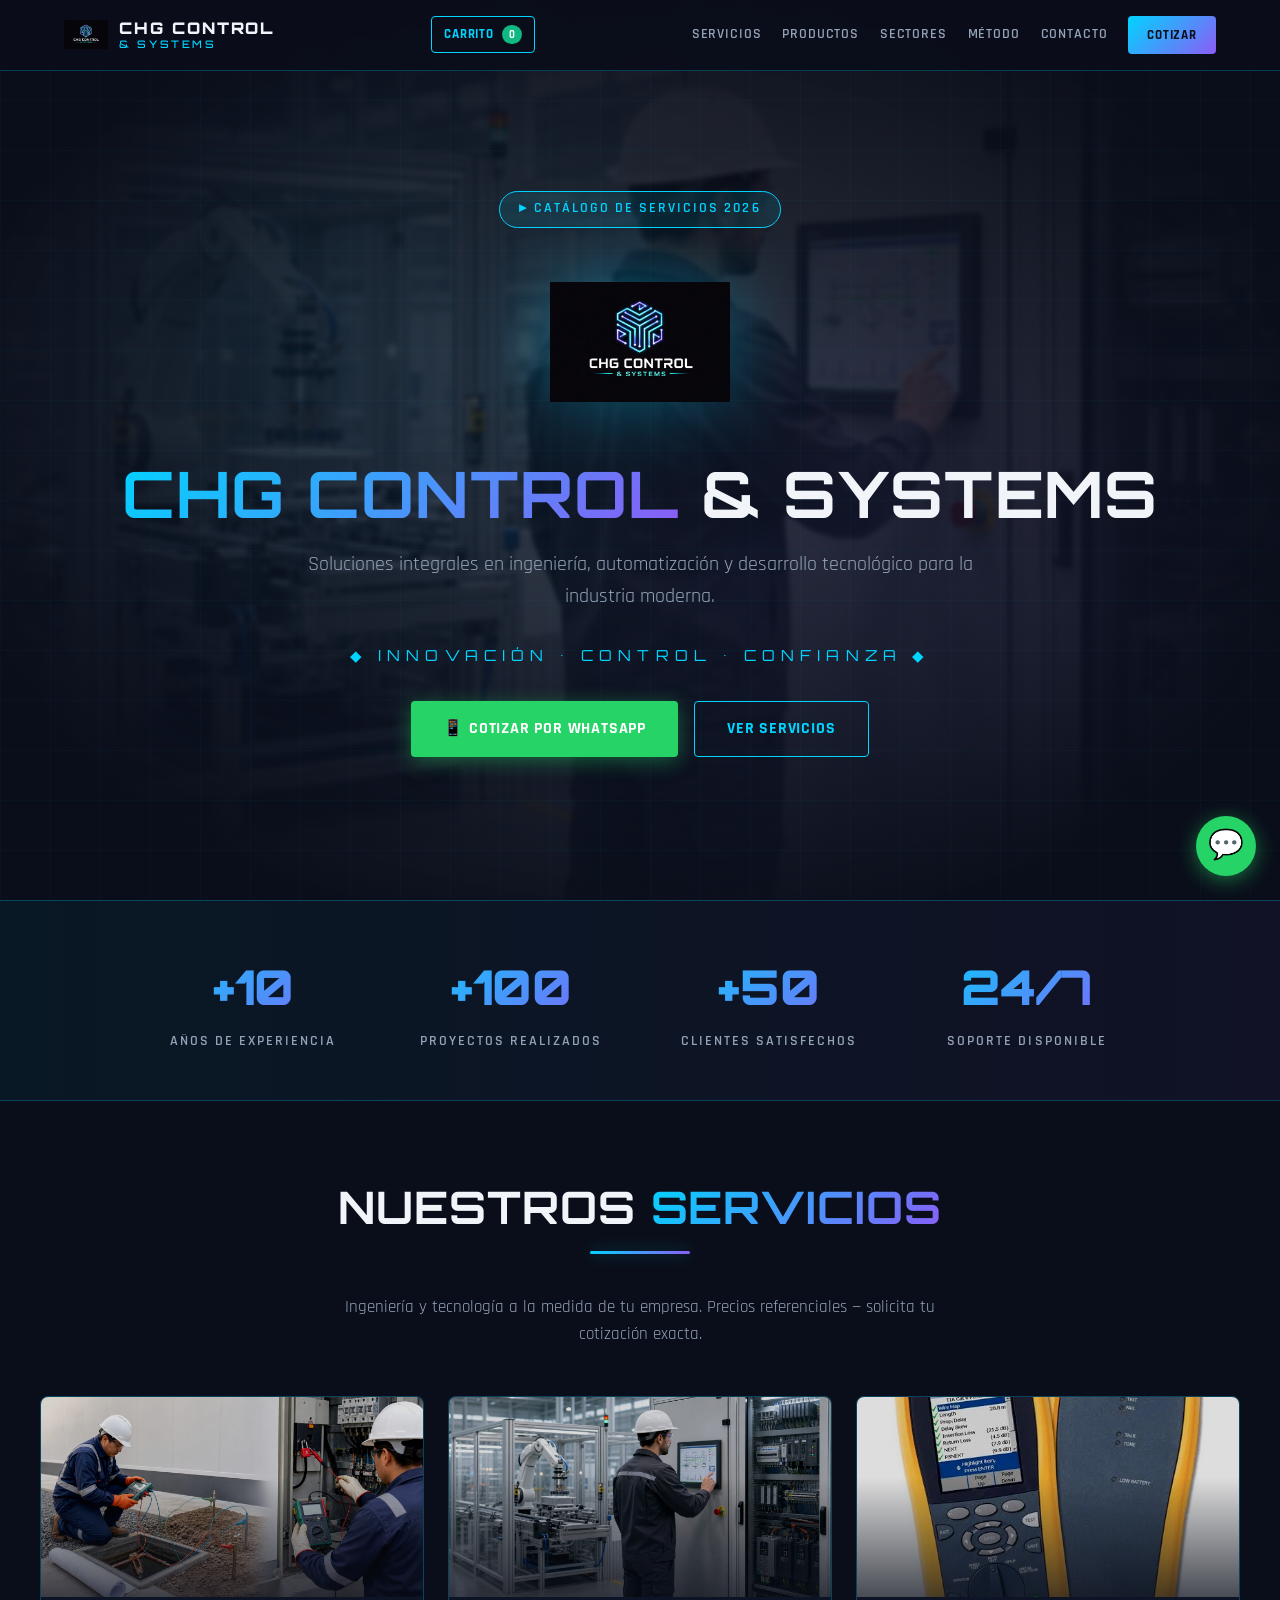
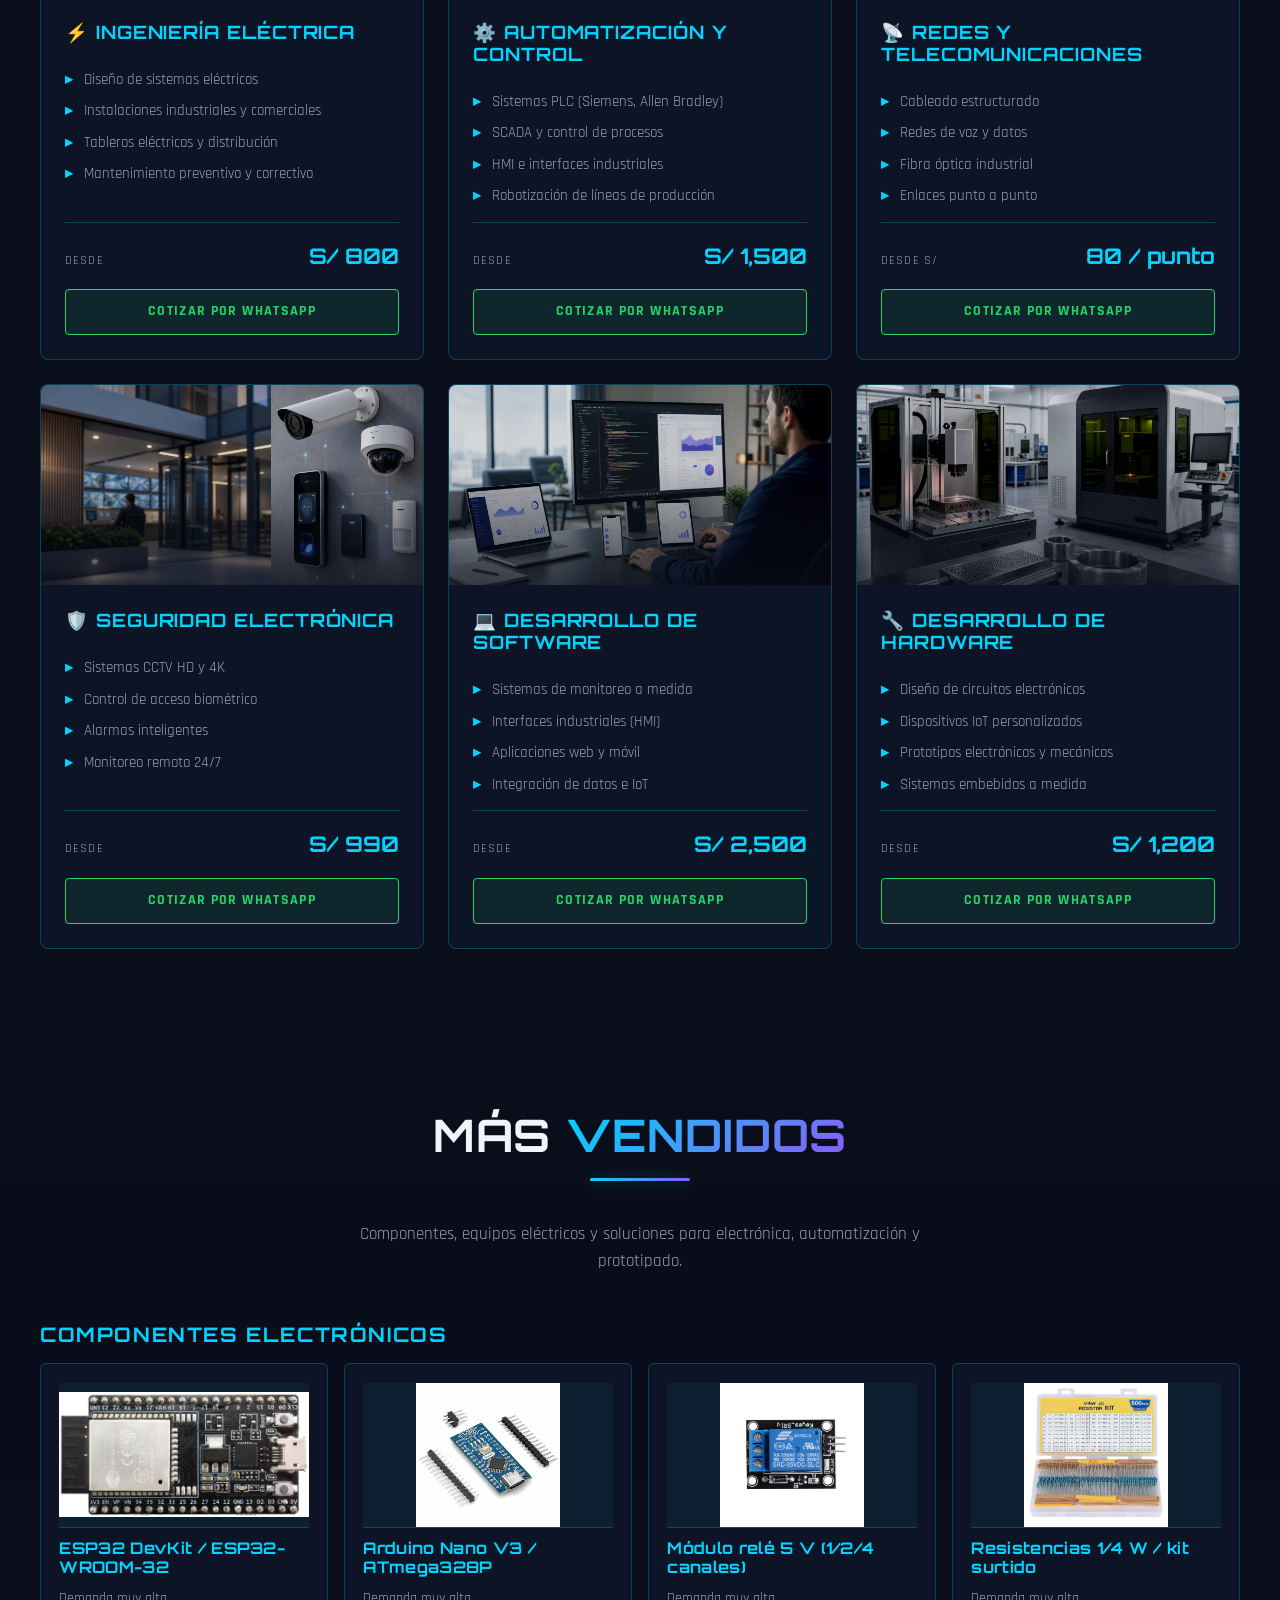
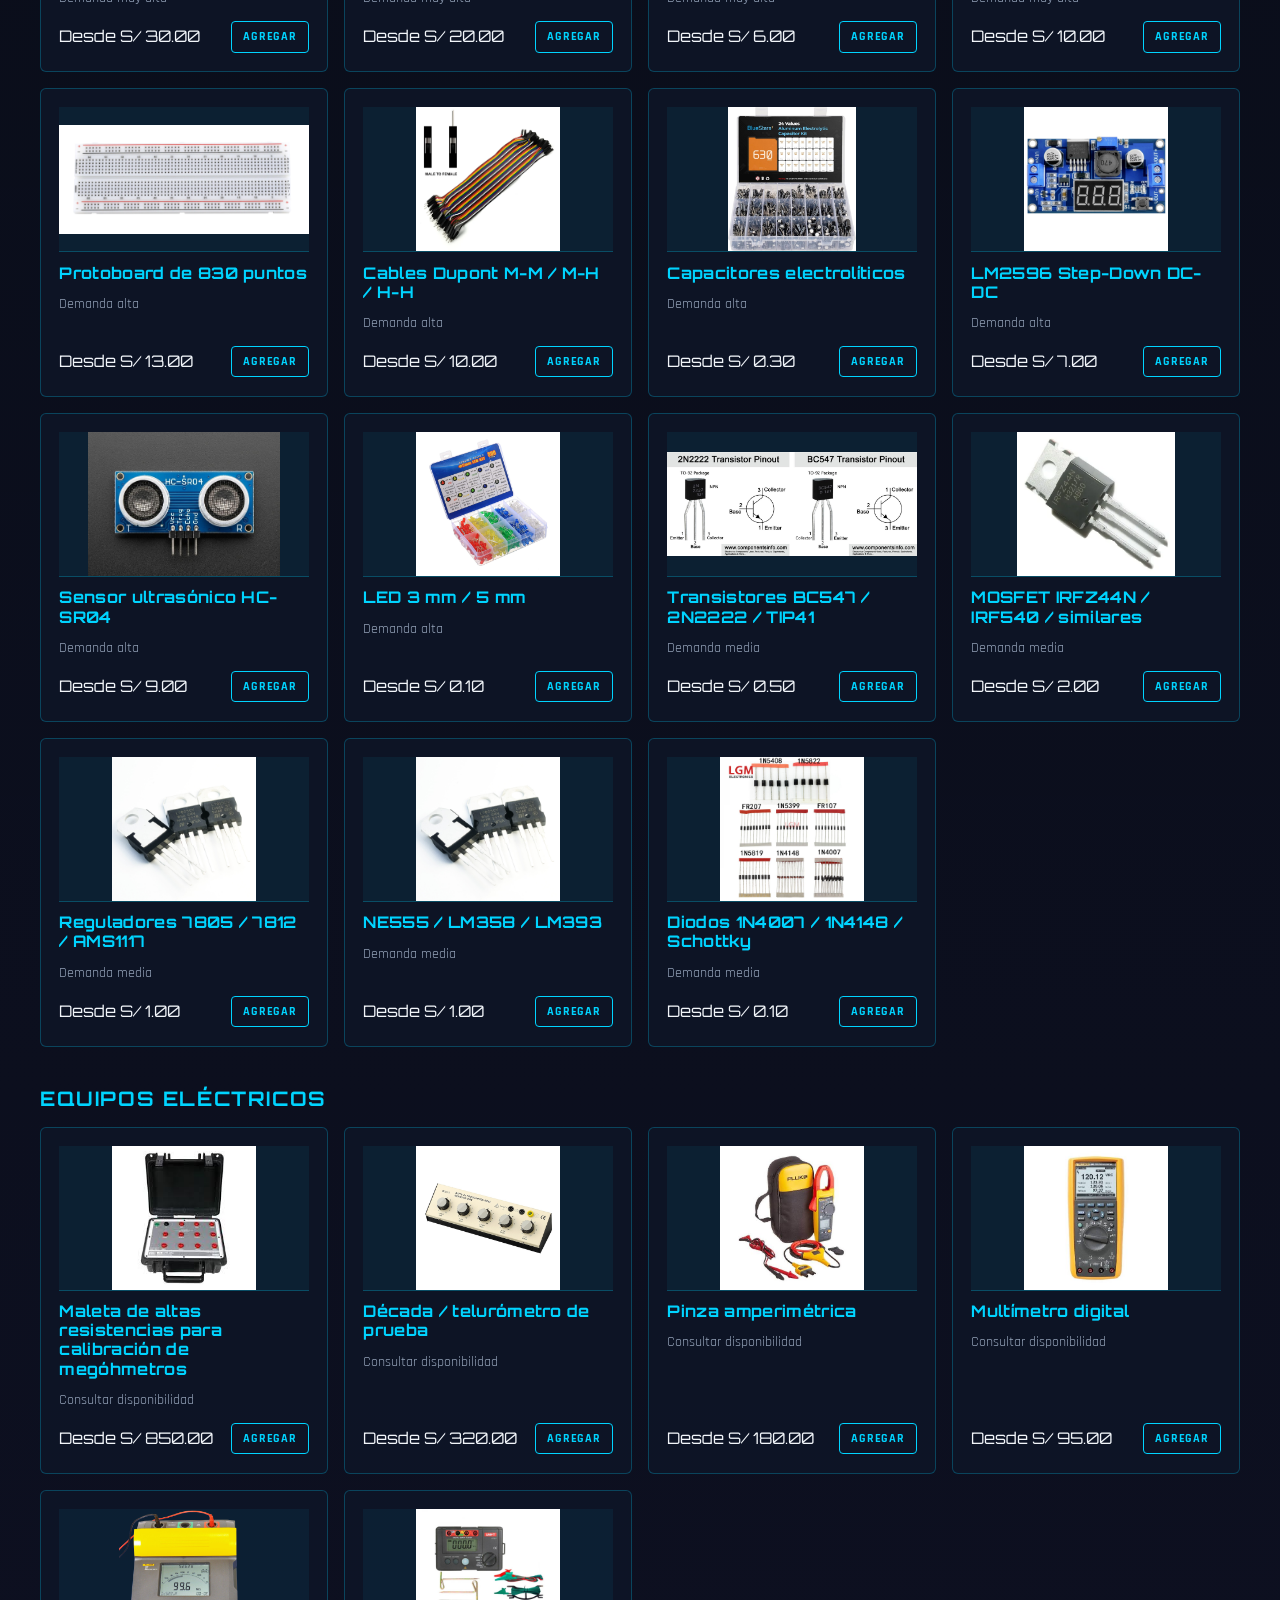
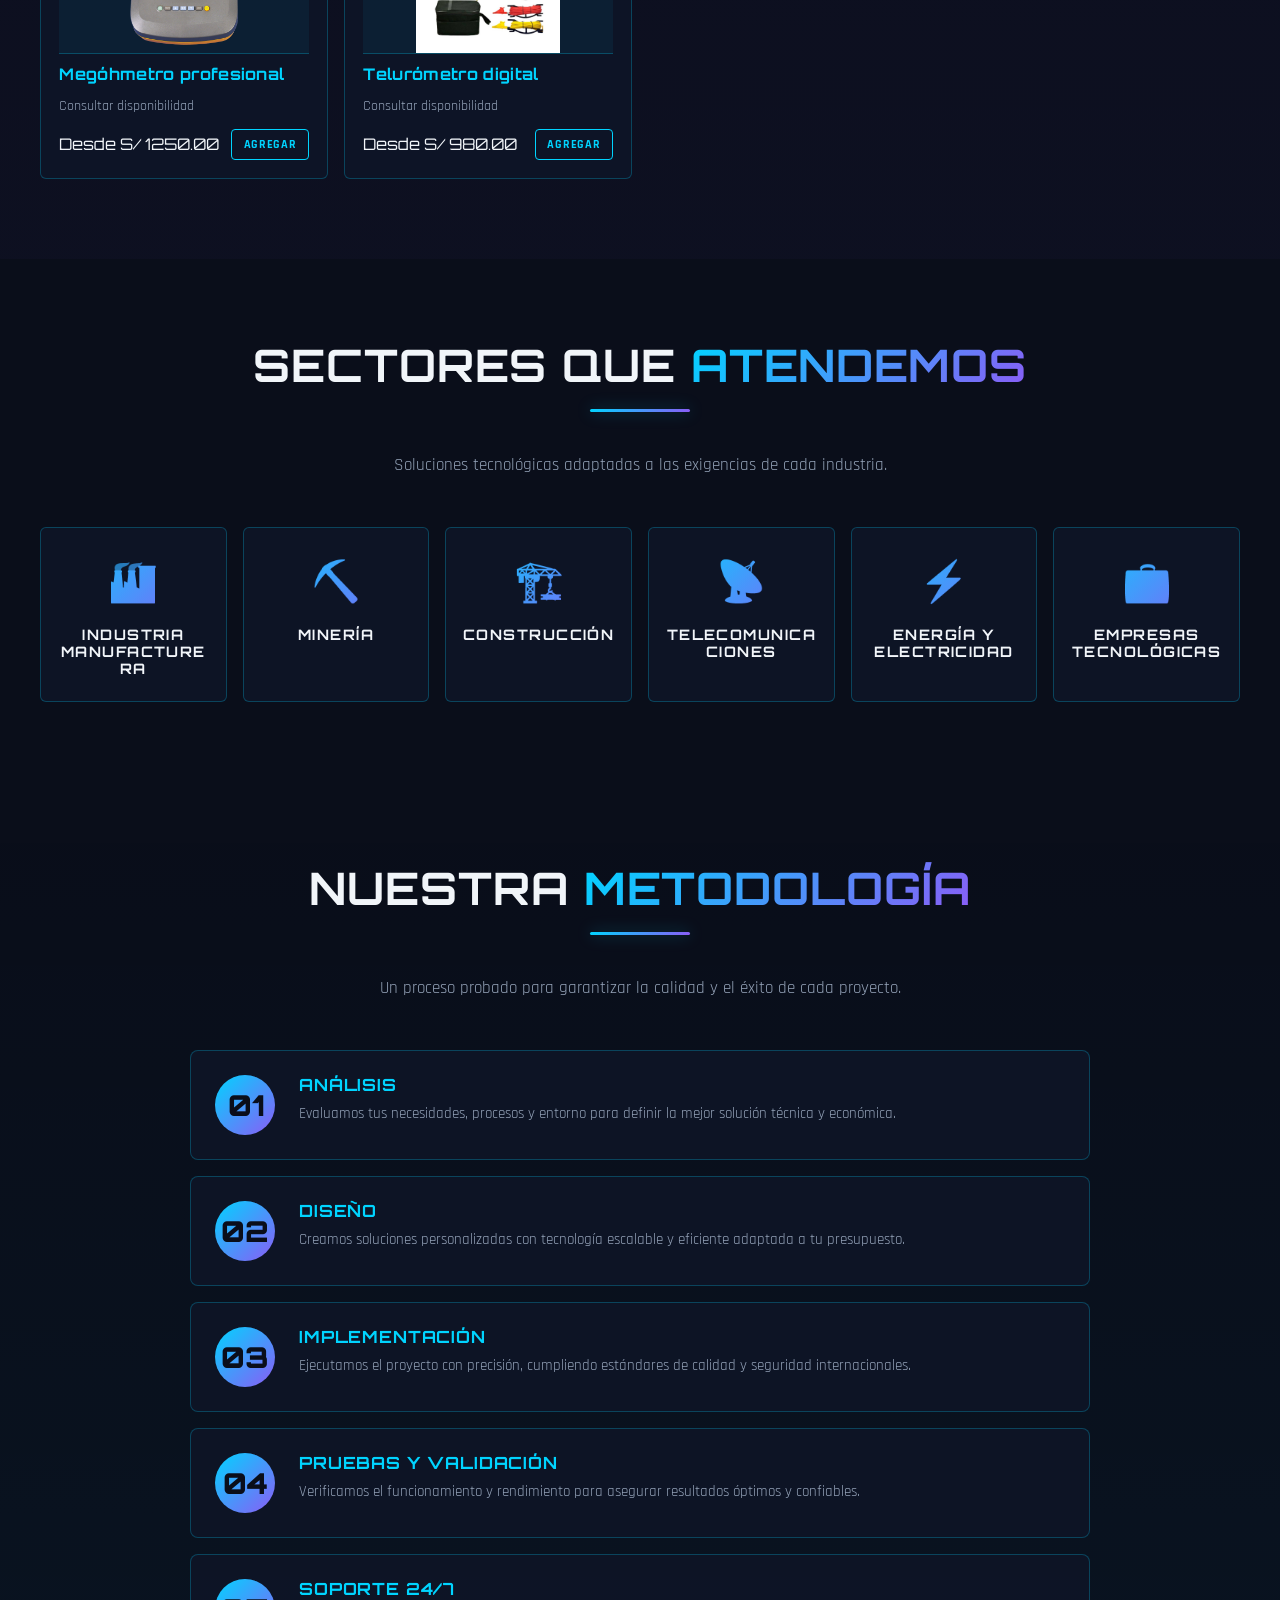
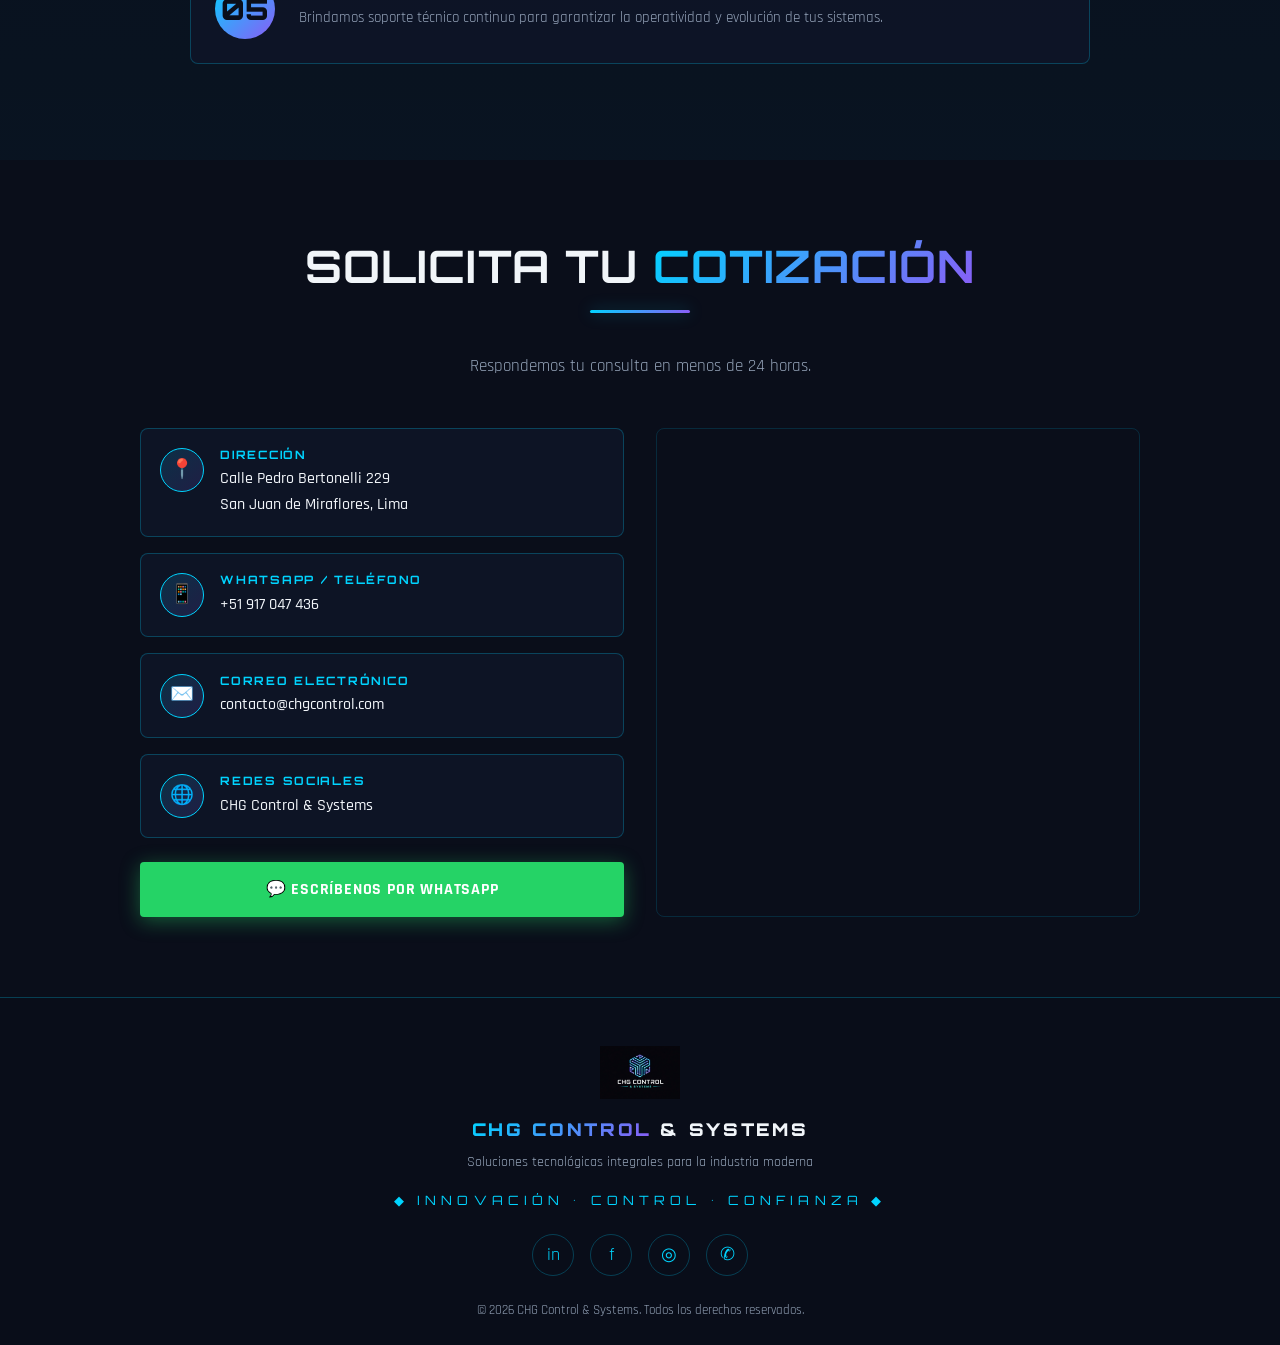
<file: index.html>
<!DOCTYPE html>
<html lang="es">
<head>
<meta charset="UTF-8">
<meta name="viewport" content="width=device-width, initial-scale=1.0">
<title>CHG Control & Systems | Catálogo de Servicios 2026</title>
<meta name="description" content="Soluciones integrales en ingeniería eléctrica, automatización, seguridad electrónica, redes, desarrollo de software y hardware. +10 años de experiencia. Lima, Perú.">
<meta name="theme-color" content="#0a0e1a">

<meta property="og:title" content="CHG Control & Systems - Catálogo de Servicios 2026">
<meta property="og:description" content="Innovación • Control • Confianza — Ingeniería, automatización, seguridad electrónica y desarrollo tecnológico.">
<meta property="og:type" content="website">
<meta property="og:url" content="https://lilou2008.github.io/">
<meta property="og:image" content="https://lilou2008.github.io/assets/img/logo.png">

<link rel="icon" type="image/png" href="assets/img/logo.png">
<link rel="preconnect" href="https://fonts.googleapis.com">
<link rel="preconnect" href="https://fonts.gstatic.com" crossorigin>
<link href="https://fonts.googleapis.com/css2?family=Orbitron:wght@500;700;900&family=Rajdhani:wght@300;400;500;600;700&display=swap" rel="stylesheet">

<style>
*, *::before, *::after { margin: 0; padding: 0; box-sizing: border-box; }
html { scroll-behavior: smooth; }
body {
  font-family: 'Rajdhani', sans-serif;
  background: #0a0e1a;
  color: #f1f5f9;
  line-height: 1.6;
  overflow-x: hidden;
}
img { max-width: 100%; display: block; }
a { color: inherit; text-decoration: none; }
button { font-family: inherit; cursor: pointer; border: none; background: none; }

:root {
  --bg: #0a0e1a;
  --bg-panel: rgba(15, 22, 40, 0.85);
  --cyan: #00d4ff;
  --cyan-glow: rgba(0, 212, 255, 0.35);
  --violet: #8b5cf6;
  --violet-glow: rgba(139, 92, 246, 0.35);
  --green: #10b981;
  --text: #f1f5f9;
  --text-dim: #94a3b8;
  --border: rgba(0, 212, 255, 0.25);
  --grad: linear-gradient(135deg, #00d4ff 0%, #8b5cf6 100%);
  --whatsapp: #25d366;
}

body::before {
  content: '';
  position: fixed; inset: 0;
  background:
    radial-gradient(circle at 20% 30%, rgba(0, 212, 255, 0.08) 0%, transparent 40%),
    radial-gradient(circle at 80% 70%, rgba(139, 92, 246, 0.08) 0%, transparent 40%),
    linear-gradient(180deg, #0a0e1a 0%, #0f1729 100%);
  z-index: -2;
}
body::after {
  content: '';
  position: fixed; inset: 0;
  background-image:
    linear-gradient(rgba(0, 212, 255, 0.03) 1px, transparent 1px),
    linear-gradient(90deg, rgba(0, 212, 255, 0.03) 1px, transparent 1px);
  background-size: 50px 50px;
  z-index: -1;
  pointer-events: none;
}

h1, h2, h3, h4 { font-family: 'Orbitron', sans-serif; font-weight: 700; letter-spacing: 0.02em; line-height: 1.2; }
.gradient-text {
  background: var(--grad);
  -webkit-background-clip: text; background-clip: text; color: transparent;
}

/* NAVBAR */
.navbar {
  position: fixed; top: 0; left: 0; right: 0;
  background: rgba(10, 14, 26, 0.9);
  backdrop-filter: blur(12px);
  border-bottom: 1px solid var(--border);
  z-index: 100;
  padding: 0.8rem 0;
}
.nav-inner {
  max-width: 1200px; margin: 0 auto;
  padding: 0 1.5rem;
  display: flex; align-items: center; justify-content: space-between;
}
.brand { display: flex; align-items: center; gap: 0.7rem; }
.brand img { width: 44px; height: 44px; object-fit: contain; }
.brand-text {
  font-family: 'Orbitron', sans-serif;
  font-weight: 900; font-size: 1rem;
  letter-spacing: 0.12em;
  line-height: 1;
}
.brand-text small {
  display: block; color: var(--cyan);
  font-size: 0.65rem; font-weight: 500;
  letter-spacing: 0.25em; margin-top: 3px;
}
.nav-links { display: flex; gap: 1.3rem; align-items: center; }
.nav-links a {
  font-weight: 600; font-size: 0.9rem;
  color: var(--text-dim);
  transition: color 0.3s;
  text-transform: uppercase;
  letter-spacing: 0.06em;
}
.nav-links a:hover { color: var(--cyan); }
.nav-cta {
  padding: 0.55rem 1.2rem;
  background: var(--grad);
  color: #0a0e1a !important;
  font-weight: 700 !important;
  border-radius: 4px;
  font-size: 0.8rem !important;
}
.nav-toggle { display: none; font-size: 1.5rem; color: var(--cyan); }
@media (max-width: 900px) {
  .nav-links {
    position: absolute; top: 100%; left: 0; right: 0;
    background: var(--bg-panel);
    flex-direction: column;
    padding: 1rem 1.5rem;
    border-bottom: 1px solid var(--border);
    display: none;
  }
  .nav-links.open { display: flex; }
  .nav-toggle { display: block; }
  .brand-text { font-size: 0.85rem; }
}

section { padding: 5rem 1.5rem; position: relative; }
.container { max-width: 1200px; margin: 0 auto; }
.section-title { font-size: clamp(1.8rem, 4vw, 2.8rem); text-align: center; margin-bottom: 0.5rem; text-transform: uppercase; }
.section-subtitle { text-align: center; color: var(--text-dim); margin-bottom: 3rem; font-size: 1.05rem; max-width: 640px; margin-left: auto; margin-right: auto; }
.section-divider { width: 100px; height: 3px; background: var(--grad); margin: 1rem auto 2.5rem; border-radius: 2px; box-shadow: 0 0 15px var(--cyan-glow); }

/* HERO */
.hero {
  min-height: 100vh;
  display: flex; align-items: center; justify-content: center;
  padding-top: 6rem; padding-bottom: 3rem;
  text-align: center;
  position: relative;
  overflow: hidden;
}
.hero::before {
  content: '';
  position: absolute; inset: 0;
  background: url('assets/img/servicio-automatizacion.jpg') center/cover no-repeat;
  opacity: 0.18;
  filter: blur(2px);
  z-index: -1;
}
.hero::after {
  content: '';
  position: absolute; inset: 0;
  background: radial-gradient(ellipse at center, transparent 20%, #0a0e1a 80%);
  z-index: -1;
}
.hero-badge {
  display: inline-block;
  padding: 0.4rem 1.2rem;
  background: rgba(0, 212, 255, 0.1);
  border: 1px solid var(--cyan);
  border-radius: 100px;
  font-size: 0.85rem;
  color: var(--cyan);
  letter-spacing: 0.15em;
  text-transform: uppercase;
  margin-bottom: 1.5rem;
  font-weight: 600;
}
.hero-logo {
  width: 180px; height: 180px;
  margin: 0 auto 1.5rem;
  object-fit: contain;
  filter: drop-shadow(0 0 40px var(--cyan-glow));
  animation: float 4s ease-in-out infinite;
}
@keyframes float { 0%,100% { transform: translateY(0); } 50% { transform: translateY(-15px); } }
.hero h1 { font-size: clamp(2rem, 5.5vw, 4rem); margin-bottom: 1rem; text-transform: uppercase; }
.hero-tagline { font-size: clamp(1rem, 2.2vw, 1.25rem); color: var(--text-dim); margin-bottom: 0.5rem; max-width: 720px; margin-left: auto; margin-right: auto; }
.hero-motto { font-family: 'Orbitron', sans-serif; font-size: clamp(0.75rem, 1.5vw, 0.95rem); letter-spacing: 0.4em; color: var(--cyan); margin: 2rem 0; text-transform: uppercase; }
.hero-cta { display: flex; gap: 1rem; justify-content: center; flex-wrap: wrap; margin-top: 2rem; }
.btn {
  padding: 0.9rem 2rem;
  font-family: 'Rajdhani', sans-serif;
  font-weight: 700; font-size: 1rem;
  letter-spacing: 0.05em;
  text-transform: uppercase;
  border-radius: 4px;
  transition: all 0.3s;
  display: inline-flex; align-items: center; gap: 0.6rem;
  cursor: pointer;
}
.btn-primary { background: var(--grad); color: #0a0e1a; box-shadow: 0 4px 20px var(--cyan-glow); }
.btn-primary:hover { transform: translateY(-2px); box-shadow: 0 6px 30px var(--cyan-glow); }
.btn-outline { border: 1px solid var(--cyan); color: var(--cyan); background: transparent; }
.btn-outline:hover { background: rgba(0, 212, 255, 0.1); }
.btn-whatsapp { background: var(--whatsapp); color: white; box-shadow: 0 4px 20px rgba(37, 211, 102, 0.4); }
.btn-whatsapp:hover { transform: translateY(-2px); }

/* STATS */
.stats {
  padding: 3rem 1.5rem;
  background: linear-gradient(90deg, rgba(0,212,255,0.05), rgba(139,92,246,0.05));
  border-top: 1px solid var(--border);
  border-bottom: 1px solid var(--border);
}
.stats-grid { max-width: 1000px; margin: 0 auto; display: grid; grid-template-columns: repeat(auto-fit, minmax(180px, 1fr)); gap: 2rem; text-align: center; }
.stat-value { font-family: 'Orbitron', sans-serif; font-size: clamp(2rem, 4vw, 3rem); font-weight: 900; background: var(--grad); -webkit-background-clip: text; background-clip: text; color: transparent; margin-bottom: 0.3rem; }
.stat-label { font-size: 0.85rem; color: var(--text-dim); text-transform: uppercase; letter-spacing: 0.15em; font-weight: 600; }

/* CARDS GRID */
.cards-grid { display: grid; grid-template-columns: repeat(auto-fit, minmax(300px, 1fr)); gap: 1.5rem; }
.card {
  background: var(--bg-panel);
  border: 1px solid var(--border);
  border-radius: 8px;
  overflow: hidden;
  transition: all 0.3s;
  position: relative;
  display: flex; flex-direction: column;
}
.card::before {
  content: '';
  position: absolute; inset: 0;
  border-radius: 8px;
  padding: 1px;
  background: var(--grad);
  -webkit-mask: linear-gradient(#fff 0 0) content-box, linear-gradient(#fff 0 0);
  mask: linear-gradient(#fff 0 0) content-box, linear-gradient(#fff 0 0);
  -webkit-mask-composite: xor;
  mask-composite: exclude;
  opacity: 0; transition: opacity 0.3s;
  pointer-events: none;
}
.card:hover { transform: translateY(-6px); box-shadow: 0 12px 40px rgba(0, 212, 255, 0.2); }
.card:hover::before { opacity: 1; }

.card-image {
  width: 100%; height: 200px;
  overflow: hidden;
  position: relative;
  background: linear-gradient(135deg, rgba(0,212,255,0.1), rgba(139,92,246,0.1));
  display: flex; align-items: center; justify-content: center;
}
.card-image img {
  width: 100%; height: 100%; object-fit: cover;
  transition: transform 0.5s;
  filter: brightness(0.85) contrast(1.05);
}
.card:hover .card-image img { transform: scale(1.08); filter: brightness(1) contrast(1.1); }
.card-image::after {
  content: '';
  position: absolute; inset: 0;
  background: linear-gradient(180deg, transparent 40%, rgba(10,14,26,0.7) 100%);
}
.card-image.placeholder { font-size: 4.5rem; color: var(--cyan); }
.card-image.placeholder::after { display: none; }

.card-body {
  padding: 1.5rem;
  flex: 1;
  display: flex; flex-direction: column;
}
.card h3 {
  font-size: 1.15rem;
  margin-bottom: 0.7rem;
  color: var(--cyan);
  text-transform: uppercase;
  letter-spacing: 0.05em;
}
.card p, .card ul { color: var(--text-dim); font-size: 0.92rem; }
.card ul { list-style: none; margin: 0.6rem 0; }
.card ul li { padding: 0.25rem 0 0.25rem 1.2rem; position: relative; }
.card ul li::before { content: '▸'; position: absolute; left: 0; color: var(--cyan); font-weight: 700; }

.card-price {
  margin-top: auto; padding-top: 1rem;
  border-top: 1px solid var(--border);
  display: flex; align-items: baseline; justify-content: space-between;
  flex-wrap: wrap; gap: 0.5rem;
}
.price-label { font-size: 0.72rem; color: var(--text-dim); text-transform: uppercase; letter-spacing: 0.1em; }
.price-value { font-family: 'Orbitron', sans-serif; font-size: 1.35rem; font-weight: 700; color: var(--cyan); }
.card-cta {
  display: block; width: 100%;
  margin-top: 1rem;
  padding: 0.7rem;
  text-align: center;
  background: rgba(37, 211, 102, 0.1);
  border: 1px solid var(--whatsapp);
  color: var(--whatsapp);
  border-radius: 4px;
  font-weight: 700; font-size: 0.85rem;
  text-transform: uppercase; letter-spacing: 0.1em;
  transition: all 0.3s;
}
.card-cta:hover { background: var(--whatsapp); color: white; }

/* PRODUCT LIST AND CART */
.product-list { display: grid; grid-template-columns: repeat(auto-fit, minmax(250px, 1fr)); gap: 1rem; }
.product-category { grid-column: 1 / -1; margin-top: 1.5rem; color: var(--cyan); font-size: 1.25rem; text-transform: uppercase; letter-spacing: 0.08em; }
.product-category:first-child { margin-top: 0; }
.product-item { background: var(--bg-panel); border: 1px solid var(--border); border-radius: 6px; padding: 1.15rem; display: flex; flex-direction: column; gap: 0.7rem; }
.product-image { width: 100%; height: 145px; object-fit: contain; background: rgba(0, 212, 255, 0.06); border-bottom: 1px solid var(--border); }
.product-image-placeholder { display: flex; align-items: center; justify-content: center; color: var(--cyan); font-size: 2.5rem; }
.product-item h3 { color: var(--cyan); font-size: 1rem; overflow-wrap: anywhere; }
.product-meta { color: var(--text-dim); font-size: 0.85rem; }
.product-bottom { display: flex; align-items: center; justify-content: space-between; gap: 0.75rem; margin-top: auto; }
.product-price { font-family: 'Orbitron', sans-serif; color: var(--text); font-size: 1rem; white-space: nowrap; }
.add-to-cart, .cart-button, .quantity-button { border: 1px solid var(--cyan); color: var(--cyan); border-radius: 4px; font-weight: 700; text-transform: uppercase; letter-spacing: 0.06em; }
.add-to-cart { padding: 0.45rem 0.7rem; font-size: 0.75rem; }
.add-to-cart:hover, .cart-button:hover { background: var(--cyan); color: var(--bg); }
.cart-button { padding: 0.5rem 0.8rem; font-size: 0.8rem; position: relative; }
.cart-count { display: inline-flex; align-items: center; justify-content: center; min-width: 1.2rem; height: 1.2rem; margin-left: 0.3rem; background: var(--green); color: #fff; border-radius: 50%; font-size: 0.7rem; }
.cart-panel { position: fixed; top: 0; right: 0; width: min(100%, 380px); height: 100dvh; padding: 5.5rem 1.25rem 1.25rem; background: #0f1628; border-left: 1px solid var(--cyan); transform: translateX(100%); transition: transform 0.25s ease; z-index: 200; display: flex; flex-direction: column; }
.cart-panel.open { transform: translateX(0); }
.cart-header { display: flex; justify-content: space-between; align-items: center; border-bottom: 1px solid var(--border); padding-bottom: 0.9rem; }
.cart-header h2 { font-size: 1.05rem; color: var(--cyan); }
.cart-close { color: var(--text); font-size: 1.5rem; }
.cart-items { overflow-y: auto; flex: 1; padding: 1rem 0; }
.cart-empty { color: var(--text-dim); text-align: center; padding: 2rem 0; }
.cart-line { border-bottom: 1px solid rgba(0, 212, 255, 0.15); padding: 0.8rem 0; }
.cart-line-top { display: flex; align-items: center; gap: 0.7rem; }
.cart-line-image { width: 52px; height: 52px; object-fit: contain; background: rgba(0, 212, 255, 0.06); flex: 0 0 52px; }
.cart-line-name { font-weight: 700; font-size: 0.95rem; }
.cart-line-controls { display: flex; align-items: center; justify-content: space-between; gap: 0.75rem; margin-top: 0.5rem; }
.quantity-controls { display: flex; align-items: center; gap: 0.45rem; }
.quantity-button { width: 1.7rem; height: 1.7rem; font-size: 1rem; }
.cart-total { border-top: 1px solid var(--border); padding-top: 1rem; display: flex; justify-content: space-between; font-family: 'Orbitron', sans-serif; }
.checkout-button { width: 100%; justify-content: center; margin-top: 1rem; }
@media (max-width: 900px) { .cart-button { margin-left: auto; margin-right: 0.75rem; } }

/* SECTORS */
.sectors-grid { display: grid; grid-template-columns: repeat(auto-fit, minmax(180px, 1fr)); gap: 1rem; margin-top: 2rem; }
.sector-tile {
  background: var(--bg-panel);
  border: 1px solid var(--border);
  padding: 1.5rem 1rem;
  text-align: center;
  border-radius: 6px;
  transition: all 0.3s;
}
.sector-tile:hover { border-color: var(--cyan); transform: translateY(-3px); }
.sector-icon { font-size: 2.5rem; margin-bottom: 0.6rem; background: var(--grad); -webkit-background-clip: text; background-clip: text; color: transparent; }
.sector-tile h4 { font-size: 0.9rem; text-transform: uppercase; letter-spacing: 0.1em; color: var(--text); overflow-wrap: anywhere; }

/* METHODOLOGY */
.methodology { max-width: 900px; margin: 0 auto; }
.step {
  display: flex; gap: 1.5rem; align-items: flex-start;
  padding: 1.5rem;
  background: var(--bg-panel);
  border: 1px solid var(--border);
  border-radius: 8px;
  margin-bottom: 1rem;
}
.step-number {
  font-family: 'Orbitron', sans-serif;
  font-size: 1.8rem; font-weight: 900;
  min-width: 60px; height: 60px;
  border-radius: 50%;
  background: var(--grad);
  color: #0a0e1a;
  display: flex; align-items: center; justify-content: center;
  flex-shrink: 0;
}
.step-content h4 { color: var(--cyan); font-size: 1.05rem; margin-bottom: 0.4rem; text-transform: uppercase; letter-spacing: 0.05em; }
.step-content p { color: var(--text-dim); font-size: 0.92rem; }

/* CONTACT */
.contact-grid { display: grid; grid-template-columns: 1fr 1fr; gap: 2rem; max-width: 1000px; margin: 0 auto; }
@media (max-width: 720px) { .contact-grid { grid-template-columns: 1fr; } }
.contact-info { display: flex; flex-direction: column; gap: 1rem; }
.contact-item {
  display: flex; gap: 1rem; align-items: flex-start;
  padding: 1.2rem;
  background: var(--bg-panel);
  border: 1px solid var(--border);
  border-radius: 8px;
  transition: all 0.3s;
}
.contact-item:hover { border-color: var(--cyan); }
.contact-icon {
  width: 44px; height: 44px; flex-shrink: 0;
  background: linear-gradient(135deg, rgba(0,212,255,0.15), rgba(139,92,246,0.15));
  border-radius: 50%;
  display: flex; align-items: center; justify-content: center;
  color: var(--cyan); font-size: 1.2rem;
  border: 1px solid var(--cyan);
}
.contact-item h4 { font-size: 0.72rem; color: var(--cyan); text-transform: uppercase; letter-spacing: 0.15em; margin-bottom: 0.3rem; }
.contact-item p, .contact-item a { color: var(--text); font-weight: 500; font-size: 0.98rem; }
.contact-item a:hover { color: var(--cyan); }
.map-embed {
  width: 100%; height: 100%; min-height: 380px;
  border-radius: 8px; border: 1px solid var(--border);
  filter: invert(0.9) hue-rotate(180deg);
}

/* FOOTER */
.footer {
  padding: 3rem 1.5rem 1.5rem;
  background: rgba(10, 14, 26, 0.95);
  border-top: 1px solid var(--border);
  text-align: center;
}
.footer img { width: 80px; margin: 0 auto 1rem; opacity: 0.9; }
.footer-brand { font-family: 'Orbitron', sans-serif; font-weight: 900; font-size: 1.1rem; letter-spacing: 0.15em; margin-bottom: 0.5rem; }
.footer-motto { font-family: 'Orbitron', sans-serif; font-size: 0.8rem; letter-spacing: 0.4em; color: var(--cyan); margin: 1rem 0; text-transform: uppercase; }
.footer-social { display: flex; justify-content: center; gap: 1rem; margin: 1.5rem 0; }
.footer-social a {
  width: 42px; height: 42px;
  border-radius: 50%;
  border: 1px solid var(--border);
  display: flex; align-items: center; justify-content: center;
  color: var(--cyan); font-size: 1.1rem;
  transition: all 0.3s;
}
.footer-social a:hover { background: var(--grad); color: #0a0e1a; border-color: transparent; transform: translateY(-3px); }
.footer-copy { color: var(--text-dim); font-size: 0.82rem; margin-top: 1rem; }

/* FLOATING WHATSAPP */
.whatsapp-float {
  position: fixed;
  bottom: 24px; right: 24px;
  width: 60px; height: 60px;
  background: var(--whatsapp);
  border-radius: 50%;
  display: flex; align-items: center; justify-content: center;
  box-shadow: 0 4px 20px rgba(37, 211, 102, 0.5);
  z-index: 99;
  transition: transform 0.3s;
  color: white; font-size: 1.8rem;
  animation: pulse 2s infinite;
}
.whatsapp-float:hover { transform: scale(1.1); }
@keyframes pulse {
  0%, 100% { box-shadow: 0 4px 20px rgba(37, 211, 102, 0.5); }
  50% { box-shadow: 0 4px 30px rgba(37, 211, 102, 0.9); }
}

/* REVEAL */
.reveal { opacity: 0; transform: translateY(30px); transition: all 0.8s ease-out; }
.reveal.visible { opacity: 1; transform: translateY(0); }
</style>
</head>

<body>

<!-- NAVBAR -->
<nav class="navbar">
  <div class="nav-inner">
    <a href="#" class="brand">
      <img src="assets/img/logo.png" alt="CHG Control & Systems">
      <div class="brand-text">
        CHG CONTROL
        <small>& SYSTEMS</small>
      </div>
    </a>
    <button class="cart-button" id="cartButton" type="button" aria-label="Abrir carrito">Carrito <span class="cart-count" id="cartCount">0</span></button>
    <div class="nav-links" id="navLinks">
      <a href="#servicios">Servicios</a>
      <a href="#productos">Productos</a>
      <a href="#sectores">Sectores</a>
      <a href="#metodologia">Método</a>
      <a href="#contacto">Contacto</a>
      <a href="https://wa.me/51917047436?text=Hola%20CHG%2C%20quiero%20una%20cotización" class="nav-cta">Cotizar</a>
    </div>
    <button class="nav-toggle" onclick="document.getElementById('navLinks').classList.toggle('open')">☰</button>
  </div>
</nav>

<!-- HERO -->
<section class="hero">
  <div class="container">
    <div class="hero-badge">▸ Catálogo de Servicios 2026</div>
    <img src="assets/img/logo.png" alt="CHG Control & Systems" class="hero-logo">
    <h1><span class="gradient-text">CHG Control</span> & Systems</h1>
    <p class="hero-tagline">Soluciones integrales en ingeniería, automatización y desarrollo tecnológico para la industria moderna.</p>
    <div class="hero-motto">◆ Innovación • Control • Confianza ◆</div>
    <div class="hero-cta">
      <a href="https://wa.me/51917047436?text=Hola%20CHG%2C%20quiero%20una%20cotización" class="btn btn-whatsapp">
        📱 Cotizar por WhatsApp
      </a>
      <a href="#servicios" class="btn btn-outline">Ver Servicios</a>
    </div>
  </div>
</section>

<!-- STATS -->
<section class="stats">
  <div class="stats-grid">
    <div><div class="stat-value">+10</div><div class="stat-label">Años de Experiencia</div></div>
    <div><div class="stat-value">+100</div><div class="stat-label">Proyectos Realizados</div></div>
    <div><div class="stat-value">+50</div><div class="stat-label">Clientes Satisfechos</div></div>
    <div><div class="stat-value">24/7</div><div class="stat-label">Soporte Disponible</div></div>
  </div>
</section>

<!-- SERVICIOS -->
<section id="servicios">
  <div class="container">
    <h2 class="section-title">Nuestros <span class="gradient-text">Servicios</span></h2>
    <div class="section-divider"></div>
    <p class="section-subtitle">Ingeniería y tecnología a la medida de tu empresa. Precios referenciales — solicita tu cotización exacta.</p>

    <div class="cards-grid">

      <div class="card reveal">
        <div class="card-image"><img src="assets/img/servicio-electrica.jpg" alt="Ingeniería Eléctrica"></div>
        <div class="card-body">
          <h3>⚡ Ingeniería Eléctrica</h3>
          <ul>
            <li>Diseño de sistemas eléctricos</li>
            <li>Instalaciones industriales y comerciales</li>
            <li>Tableros eléctricos y distribución</li>
            <li>Mantenimiento preventivo y correctivo</li>
          </ul>
          <div class="card-price"><span class="price-label">Desde</span><span class="price-value">S/ 800</span></div>
          <a href="https://wa.me/51917047436?text=Hola%2C%20quiero%20cotizar%20servicios%20de%20Ingeniería%20Eléctrica" class="card-cta">Cotizar por WhatsApp</a>
        </div>
      </div>

      <div class="card reveal">
        <div class="card-image"><img src="assets/img/servicio-automatizacion.jpg" alt="Automatización y Control"></div>
        <div class="card-body">
          <h3>⚙️ Automatización y Control</h3>
          <ul>
            <li>Sistemas PLC (Siemens, Allen Bradley)</li>
            <li>SCADA y control de procesos</li>
            <li>HMI e interfaces industriales</li>
            <li>Robotización de líneas de producción</li>
          </ul>
          <div class="card-price"><span class="price-label">Desde</span><span class="price-value">S/ 1,500</span></div>
          <a href="https://wa.me/51917047436?text=Hola%2C%20quiero%20cotizar%20Automatización%20y%20Control" class="card-cta">Cotizar por WhatsApp</a>
        </div>
      </div>

      <div class="card reveal">
        <div class="card-image"><img src="assets/img/servicio-redes.jpg" alt="Redes y Telecomunicaciones"></div>
        <div class="card-body">
          <h3>📡 Redes y Telecomunicaciones</h3>
          <ul>
            <li>Cableado estructurado</li>
            <li>Redes de voz y datos</li>
            <li>Fibra óptica industrial</li>
            <li>Enlaces punto a punto</li>
          </ul>
          <div class="card-price"><span class="price-label">Desde S/</span><span class="price-value">80 / punto</span></div>
          <a href="https://wa.me/51917047436?text=Hola%2C%20quiero%20cotizar%20Redes%20y%20Telecomunicaciones" class="card-cta">Cotizar por WhatsApp</a>
        </div>
      </div>

      <div class="card reveal">
        <div class="card-image"><img src="assets/img/servicio-seguridad.jpg" alt="Seguridad Electrónica"></div>
        <div class="card-body">
          <h3>🛡️ Seguridad Electrónica</h3>
          <ul>
            <li>Sistemas CCTV HD y 4K</li>
            <li>Control de acceso biométrico</li>
            <li>Alarmas inteligentes</li>
            <li>Monitoreo remoto 24/7</li>
          </ul>
          <div class="card-price"><span class="price-label">Desde</span><span class="price-value">S/ 990</span></div>
          <a href="https://wa.me/51917047436?text=Hola%2C%20quiero%20cotizar%20Seguridad%20Electrónica" class="card-cta">Cotizar por WhatsApp</a>
        </div>
      </div>

      <div class="card reveal">
        <div class="card-image"><img src="assets/img/servicio-software.jpg" alt="Desarrollo de Software"></div>
        <div class="card-body">
          <h3>💻 Desarrollo de Software</h3>
          <ul>
            <li>Sistemas de monitoreo a medida</li>
            <li>Interfaces industriales (HMI)</li>
            <li>Aplicaciones web y móvil</li>
            <li>Integración de datos e IoT</li>
          </ul>
          <div class="card-price"><span class="price-label">Desde</span><span class="price-value">S/ 2,500</span></div>
          <a href="https://wa.me/51917047436?text=Hola%2C%20quiero%20cotizar%20Desarrollo%20de%20Software" class="card-cta">Cotizar por WhatsApp</a>
        </div>
      </div>

      <div class="card reveal">
        <div class="card-image"><img src="assets/img/servicio-hardware.jpg" alt="Desarrollo de Hardware"></div>
        <div class="card-body">
          <h3>🔧 Desarrollo de Hardware</h3>
          <ul>
            <li>Diseño de circuitos electrónicos</li>
            <li>Dispositivos IoT personalizados</li>
            <li>Prototipos electrónicos y mecánicos</li>
            <li>Sistemas embebidos a medida</li>
          </ul>
          <div class="card-price"><span class="price-label">Desde</span><span class="price-value">S/ 1,200</span></div>
          <a href="https://wa.me/51917047436?text=Hola%2C%20quiero%20cotizar%20Desarrollo%20de%20Hardware" class="card-cta">Cotizar por WhatsApp</a>
        </div>
      </div>

    </div>
  </div>
</section>

<!-- PRODUCTOS -->
<section id="productos" style="background: linear-gradient(180deg, transparent, rgba(139, 92, 246, 0.03));">
  <div class="container">
    <h2 class="section-title">Más <span class="gradient-text">Vendidos</span></h2>
    <div class="section-divider"></div>
    <p class="section-subtitle">Componentes, equipos eléctricos y soluciones para electrónica, automatización y prototipado.</p>
    <div class="product-list" id="productList"></div>
  </div>
</section>

<!-- SECTORES -->
<section id="sectores">
  <div class="container">
    <h2 class="section-title">Sectores que <span class="gradient-text">Atendemos</span></h2>
    <div class="section-divider"></div>
    <p class="section-subtitle">Soluciones tecnológicas adaptadas a las exigencias de cada industria.</p>
    <div class="sectors-grid">
      <div class="sector-tile"><div class="sector-icon">🏭</div><h4>Industria Manufacturera</h4></div>
      <div class="sector-tile"><div class="sector-icon">⛏️</div><h4>Minería</h4></div>
      <div class="sector-tile"><div class="sector-icon">🏗️</div><h4>Construcción</h4></div>
      <div class="sector-tile"><div class="sector-icon">📡</div><h4>Telecomunicaciones</h4></div>
      <div class="sector-tile"><div class="sector-icon">⚡</div><h4>Energía y Electricidad</h4></div>
      <div class="sector-tile"><div class="sector-icon">💼</div><h4>Empresas Tecnológicas</h4></div>
    </div>
  </div>
</section>

<!-- METODOLOGÍA -->
<section id="metodologia" style="background: linear-gradient(180deg, transparent, rgba(0, 212, 255, 0.03));">
  <div class="container">
    <h2 class="section-title">Nuestra <span class="gradient-text">Metodología</span></h2>
    <div class="section-divider"></div>
    <p class="section-subtitle">Un proceso probado para garantizar la calidad y el éxito de cada proyecto.</p>
    <div class="methodology">
      <div class="step reveal"><div class="step-number">01</div><div class="step-content"><h4>Análisis</h4><p>Evaluamos tus necesidades, procesos y entorno para definir la mejor solución técnica y económica.</p></div></div>
      <div class="step reveal"><div class="step-number">02</div><div class="step-content"><h4>Diseño</h4><p>Creamos soluciones personalizadas con tecnología escalable y eficiente adaptada a tu presupuesto.</p></div></div>
      <div class="step reveal"><div class="step-number">03</div><div class="step-content"><h4>Implementación</h4><p>Ejecutamos el proyecto con precisión, cumpliendo estándares de calidad y seguridad internacionales.</p></div></div>
      <div class="step reveal"><div class="step-number">04</div><div class="step-content"><h4>Pruebas y Validación</h4><p>Verificamos el funcionamiento y rendimiento para asegurar resultados óptimos y confiables.</p></div></div>
      <div class="step reveal"><div class="step-number">05</div><div class="step-content"><h4>Soporte 24/7</h4><p>Brindamos soporte técnico continuo para garantizar la operatividad y evolución de tus sistemas.</p></div></div>
    </div>
  </div>
</section>

<!-- CONTACTO -->
<section id="contacto">
  <div class="container">
    <h2 class="section-title">Solicita tu <span class="gradient-text">Cotización</span></h2>
    <div class="section-divider"></div>
    <p class="section-subtitle">Respondemos tu consulta en menos de 24 horas.</p>
    <div class="contact-grid">
      <div class="contact-info">
        <div class="contact-item">
          <div class="contact-icon">📍</div>
          <div><h4>Dirección</h4><p>Calle Pedro Bertonelli 229<br>San Juan de Miraflores, Lima</p></div>
        </div>
        <div class="contact-item">
          <div class="contact-icon">📱</div>
          <div><h4>WhatsApp / Teléfono</h4><a href="tel:+51917047436">+51 917 047 436</a></div>
        </div>
        <div class="contact-item">
          <div class="contact-icon">✉️</div>
          <div><h4>Correo Electrónico</h4><a href="mailto:contacto@chgcontrol.com">contacto@chgcontrol.com</a></div>
        </div>
        <div class="contact-item">
          <div class="contact-icon">🌐</div>
          <div><h4>Redes Sociales</h4><p>CHG Control & Systems</p></div>
        </div>
        <a href="https://wa.me/51917047436?text=Hola%20CHG%2C%20quiero%20una%20cotización" class="btn btn-whatsapp" style="width: 100%; justify-content: center; margin-top: 0.5rem;">
          💬 Escríbenos por WhatsApp
        </a>
      </div>
      <div>
        <iframe class="map-embed" src="https://www.google.com/maps/embed?pb=!1m18!1m12!1m3!1d3902.5!2d-76.9754!3d-12.155!2m3!1f0!2f0!3f0!3m2!1i1024!2i768!4f13.1!3m3!1m2!1s0x0%3A0x0!2sCalle%20Pedro%20Bertonelli%20229%2C%20San%20Juan%20de%20Miraflores!5e0!3m2!1ses!2spe!4v1700000000000" allowfullscreen="" loading="lazy" referrerpolicy="no-referrer-when-downgrade"></iframe>
      </div>
    </div>
  </div>
</section>

<!-- FOOTER -->
<footer class="footer">
  <img src="assets/img/logo.png" alt="CHG Control & Systems">
  <div class="footer-brand"><span class="gradient-text">CHG CONTROL</span> & SYSTEMS</div>
  <p style="color: var(--text-dim); font-size: 0.88rem;">Soluciones tecnológicas integrales para la industria moderna</p>
  <div class="footer-motto">◆ Innovación • Control • Confianza ◆</div>
  <div class="footer-social">
    <a href="#" title="LinkedIn">in</a>
    <a href="#" title="Facebook">f</a>
    <a href="#" title="Instagram">◎</a>
    <a href="https://wa.me/51917047436" title="WhatsApp">✆</a>
  </div>
  <div class="footer-copy">© 2026 CHG Control & Systems. Todos los derechos reservados.</div>
</footer>

<!-- FLOATING WHATSAPP -->
<a href="https://wa.me/51917047436?text=Hola%20CHG%2C%20quiero%20una%20cotización" class="whatsapp-float" title="WhatsApp" aria-label="WhatsApp">💬</a>

<!-- CARRITO -->
<aside class="cart-panel" id="cartPanel" aria-label="Carrito de compras" aria-hidden="true">
  <div class="cart-header">
    <h2>Carrito de compras</h2>
    <button class="cart-close" id="cartClose" type="button" aria-label="Cerrar carrito">&times;</button>
  </div>
  <div class="cart-items" id="cartItems"></div>
  <div class="cart-total"><span>Total</span><span id="cartTotal">S/ 0.00</span></div>
  <a class="btn btn-whatsapp checkout-button" id="checkoutButton" href="https://wa.me/51917047436">Enviar pedido por WhatsApp</a>
</aside>

<script>
const observer = new IntersectionObserver((entries) => {
  entries.forEach(entry => { if (entry.isIntersecting) entry.target.classList.add('visible'); });
}, { threshold: 0.15 });
document.querySelectorAll('.reveal').forEach(el => observer.observe(el));
document.querySelectorAll('.nav-links a').forEach(link => {
  link.addEventListener('click', () => document.getElementById('navLinks').classList.remove('open'));
});

const products = [
  { id: 'esp32', name: 'ESP32 DevKit / ESP32-WROOM-32', category: 'Componentes electrónicos', price: 30, demand: 'Demanda muy alta', image: 'assets/img/esp32-devkitc-v4-front.jpg' },
  { id: 'nano', name: 'Arduino Nano V3 / ATmega328P', category: 'Componentes electrónicos', price: 20, demand: 'Demanda muy alta', image: 'assets/img/arduino-nano-v3.0-atmega328p-ch340-chip-i-type-c-soldered9-550x550.jpg' },
  { id: 'rele', name: 'Módulo relé 5 V (1/2/4 canales)', category: 'Componentes electrónicos', price: 6, demand: 'Demanda muy alta', image: 'assets/img/relay.jpg' },
  { id: 'resistencias', name: 'Resistencias 1/4 W / kit surtido', category: 'Componentes electrónicos', price: 10, demand: 'Demanda muy alta', image: 'assets/img/resistores.webp' },
  { id: 'protoboard', name: 'Protoboard de 830 puntos', category: 'Componentes electrónicos', price: 13, demand: 'Demanda alta', image: 'assets/img/protoboard.jpg' },
  { id: 'dupont', name: 'Cables Dupont M-M / M-H / H-H', category: 'Componentes electrónicos', price: 10, demand: 'Demanda alta', image: 'assets/img/cablesFemaleJumper.webp' },
  { id: 'capacitores', name: 'Capacitores electrolíticos', category: 'Componentes electrónicos', price: 0.30, demand: 'Demanda alta', image: 'assets/img/capacitores_electroliticos.jpg' },
  { id: 'lm2596', name: 'LM2596 Step-Down DC-DC', category: 'Componentes electrónicos', price: 7, demand: 'Demanda alta', image: 'assets/img/lm2596s.webp' },
  { id: 'hc-sr04', name: 'Sensor ultrasónico HC-SR04', category: 'Componentes electrónicos', price: 9, demand: 'Demanda alta', image: 'assets/img/ultrasonido.jpg' },
  { id: 'led', name: 'LED 3 mm / 5 mm', category: 'Componentes electrónicos', price: 0.10, demand: 'Demanda alta', image: 'assets/img/leds.jpg' },
  { id: 'transistores', name: 'Transistores BC547 / 2N2222 / TIP41', category: 'Componentes electrónicos', price: 0.50, demand: 'Demanda media', image: 'assets/img/trasistor.jpg' },
  { id: 'mosfet', name: 'MOSFET IRFZ44N / IRF540 / similares', category: 'Componentes electrónicos', price: 2, demand: 'Demanda media', image: 'assets/img/mosfet.webp' },
  { id: 'reguladores', name: 'Reguladores 7805 / 7812 / AMS1117', category: 'Componentes electrónicos', price: 1, demand: 'Demanda media', image: 'assets/img/regulador5v.jpg' },
  { id: 'integrados', name: 'NE555 / LM358 / LM393', category: 'Componentes electrónicos', price: 1, demand: 'Demanda media', image: 'assets/img/regulador5v.jpg' },
  { id: 'diodos', name: 'Diodos 1N4007 / 1N4148 / Schottky', category: 'Componentes electrónicos', price: 0.10, demand: 'Demanda media', image: 'assets/img/diodos.jpg' },
  { id: 'megohmetro', name: 'Maleta de altas resistencias para calibración de megóhmetros', category: 'Equipos eléctricos', price: 850, demand: 'Consultar disponibilidad', image: 'assets/img/MALETA_MEGOHMETRO.jpeg' },
  { id: 'decada-telurometro', name: 'Década / telurómetro de prueba', category: 'Equipos eléctricos', price: 320, demand: 'Consultar disponibilidad', image: 'assets/img/DECADA_TELU.jpg' },
  { id: 'pinza-amperimetrica', name: 'Pinza amperimétrica', category: 'Equipos eléctricos', price: 180, demand: 'Consultar disponibilidad', image: 'assets/img/pinza.jpg' },
  { id: 'multimetro', name: 'Multímetro digital', category: 'Equipos eléctricos', price: 95, demand: 'Consultar disponibilidad', image: 'assets/img/multimetro.jpg' },
  { id: 'megohmetro-profesional', name: 'Megóhmetro profesional', category: 'Equipos eléctricos', price: 1250, demand: 'Consultar disponibilidad', image: 'assets/img/megohmetro.png' },
  { id: 'telurometro', name: 'Telurómetro digital', category: 'Equipos eléctricos', price: 980, demand: 'Consultar disponibilidad', image: 'assets/img/telurometro.jpg' }
];

const formatPrice = (price) => `S/ ${price.toFixed(2)}`;
const productList = document.getElementById('productList');
const cartPanel = document.getElementById('cartPanel');
const cartItems = document.getElementById('cartItems');
const cartCount = document.getElementById('cartCount');
const cartTotal = document.getElementById('cartTotal');
const checkoutButton = document.getElementById('checkoutButton');
let cart = JSON.parse(localStorage.getItem('chg-cart') || '{}');

productList.innerHTML = [...new Set(products.map((product) => product.category))].map((category) => `
  <h3 class="product-category">${category}</h3>
  ${products.filter((product) => product.category === category).map((product) => `
    <article class="product-item">
      ${product.image ? `<img class="product-image" src="${product.image}" alt="${product.name}">` : `<div class="product-image product-image-placeholder" role="img" aria-label="Foto pendiente de ${product.name}">${product.icon}</div>`}
      <h3>${product.name}</h3>
      <p class="product-meta">${product.demand}</p>
      <div class="product-bottom">
        <span class="product-price">Desde ${formatPrice(product.price)}</span>
        <button class="add-to-cart" type="button" data-product-id="${product.id}">Agregar</button>
      </div>
    </article>
  `).join('')}
`).join('');

function saveCart() {
  localStorage.setItem('chg-cart', JSON.stringify(cart));
}

function updateCart() {
  const lines = products.filter((product) => cart[product.id]);
  const quantity = lines.reduce((total, product) => total + cart[product.id], 0);
  const total = lines.reduce((sum, product) => sum + product.price * cart[product.id], 0);
  cartCount.textContent = quantity;
  cartTotal.textContent = formatPrice(total);
  cartItems.innerHTML = lines.length ? lines.map((product) => `
    <div class="cart-line">
      <div class="cart-line-top">
        <img class="cart-line-image" src="${product.image}" alt="">
        <div class="cart-line-name">${product.name}</div>
      </div>
      <div class="cart-line-controls">
        <div class="quantity-controls">
          <button class="quantity-button" type="button" data-product-id="${product.id}" data-change="-1" aria-label="Quitar una unidad">-</button>
          <span>${cart[product.id]}</span>
          <button class="quantity-button" type="button" data-product-id="${product.id}" data-change="1" aria-label="Agregar una unidad">+</button>
        </div>
        <strong>${formatPrice(product.price * cart[product.id])}</strong>
      </div>
    </div>
  `).join('') : '<p class="cart-empty">Aún no agregaste productos.</p>';
  const message = lines.length
    ? `Hola CHG, deseo realizar el siguiente pedido:%0A%0A${lines.map((product) => `- ${product.name} x${cart[product.id]}: ${formatPrice(product.price * cart[product.id])}`).join('%0A')}%0A%0ATotal: ${formatPrice(total)}`
    : 'Hola CHG, deseo consultar por sus productos.';
  checkoutButton.href = `https://wa.me/51917047436?text=${encodeURIComponent(decodeURIComponent(message))}`;
  saveCart();
}

function changeQuantity(productId, change) {
  cart[productId] = (cart[productId] || 0) + change;
  if (cart[productId] <= 0) delete cart[productId];
  updateCart();
}

document.getElementById('cartButton').addEventListener('click', () => {
  cartPanel.classList.add('open');
  cartPanel.setAttribute('aria-hidden', 'false');
});
document.getElementById('cartClose').addEventListener('click', () => {
  cartPanel.classList.remove('open');
  cartPanel.setAttribute('aria-hidden', 'true');
});
productList.addEventListener('click', (event) => {
  const button = event.target.closest('[data-product-id]');
  if (button) changeQuantity(button.dataset.productId, 1);
});
cartItems.addEventListener('click', (event) => {
  const button = event.target.closest('[data-change]');
  if (button) changeQuantity(button.dataset.productId, Number(button.dataset.change));
});
updateCart();
</script>

</body>
</html>
</file>
